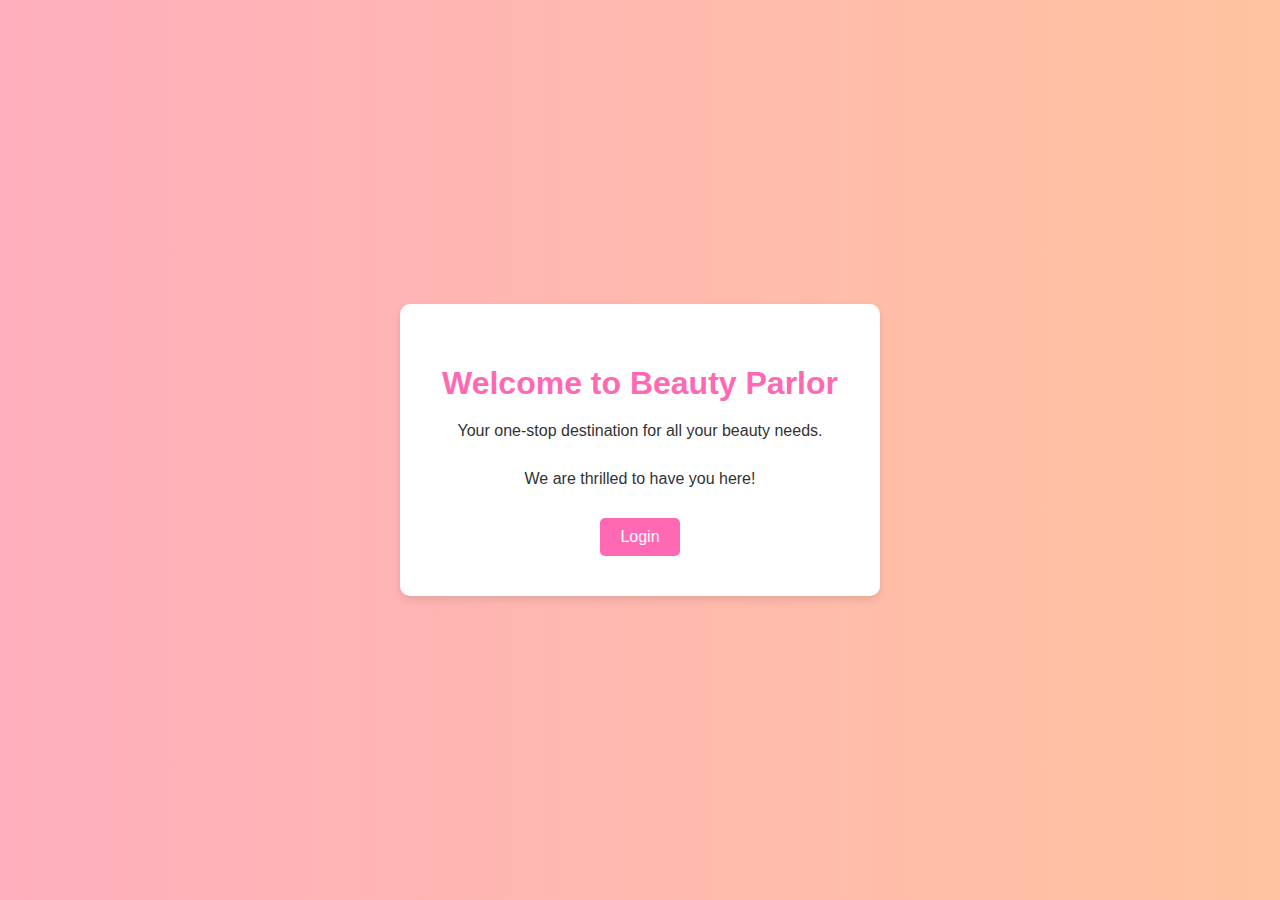
<file: home.html>
<!DOCTYPE html>
<html lang="en">
<head>
    <meta charset="UTF-8">
    <meta name="viewport" content="width=device-width, initial-scale=1.0">
    <title>Beauty Parlor Home</title>
    <style>
        body{
            font-family: 'Arial', sans-serif;
            background: linear-gradient(to right, #ffafbd, #ffc3a0);
            display: flex;
            flex-direction: column;
            align-items: center;
            justify-content: center;
            height: 100vh;
            margin: 0;
            text-align: center;
        }
        .container {
            background: #fff;
            padding: 40px;
            border-radius: 10px;
            box-shadow: 0 4px 8px rgba(0, 0, 0, 0.1);
            width: 80%;
            max-width: 400px;
        }
        .container h1 {
            color: #ff69b4;
            margin-bottom: 20px;
        }
        .container p {
            color: #333;
            margin-bottom: 30px;
        }
        .container button {
            background: #ff69b4;
            color: #fff;
            padding: 10px 20px;
            border: none;
            border-radius: 5px;
            cursor: pointer;
            font-size: 16px;
        }
        .container button:hover {
            background: #ff1493;
        }
    </style>
</head>
<body>
    <div class="container">
        <h1>Welcome to Beauty Parlor</h1>
        <p>Your one-stop destination for all your beauty needs.</p>
        <p>We are thrilled to have you here!</p>
        <button onclick="location.href='index.html'">Login</button>
    </div>
</body>
</html>
</file>
